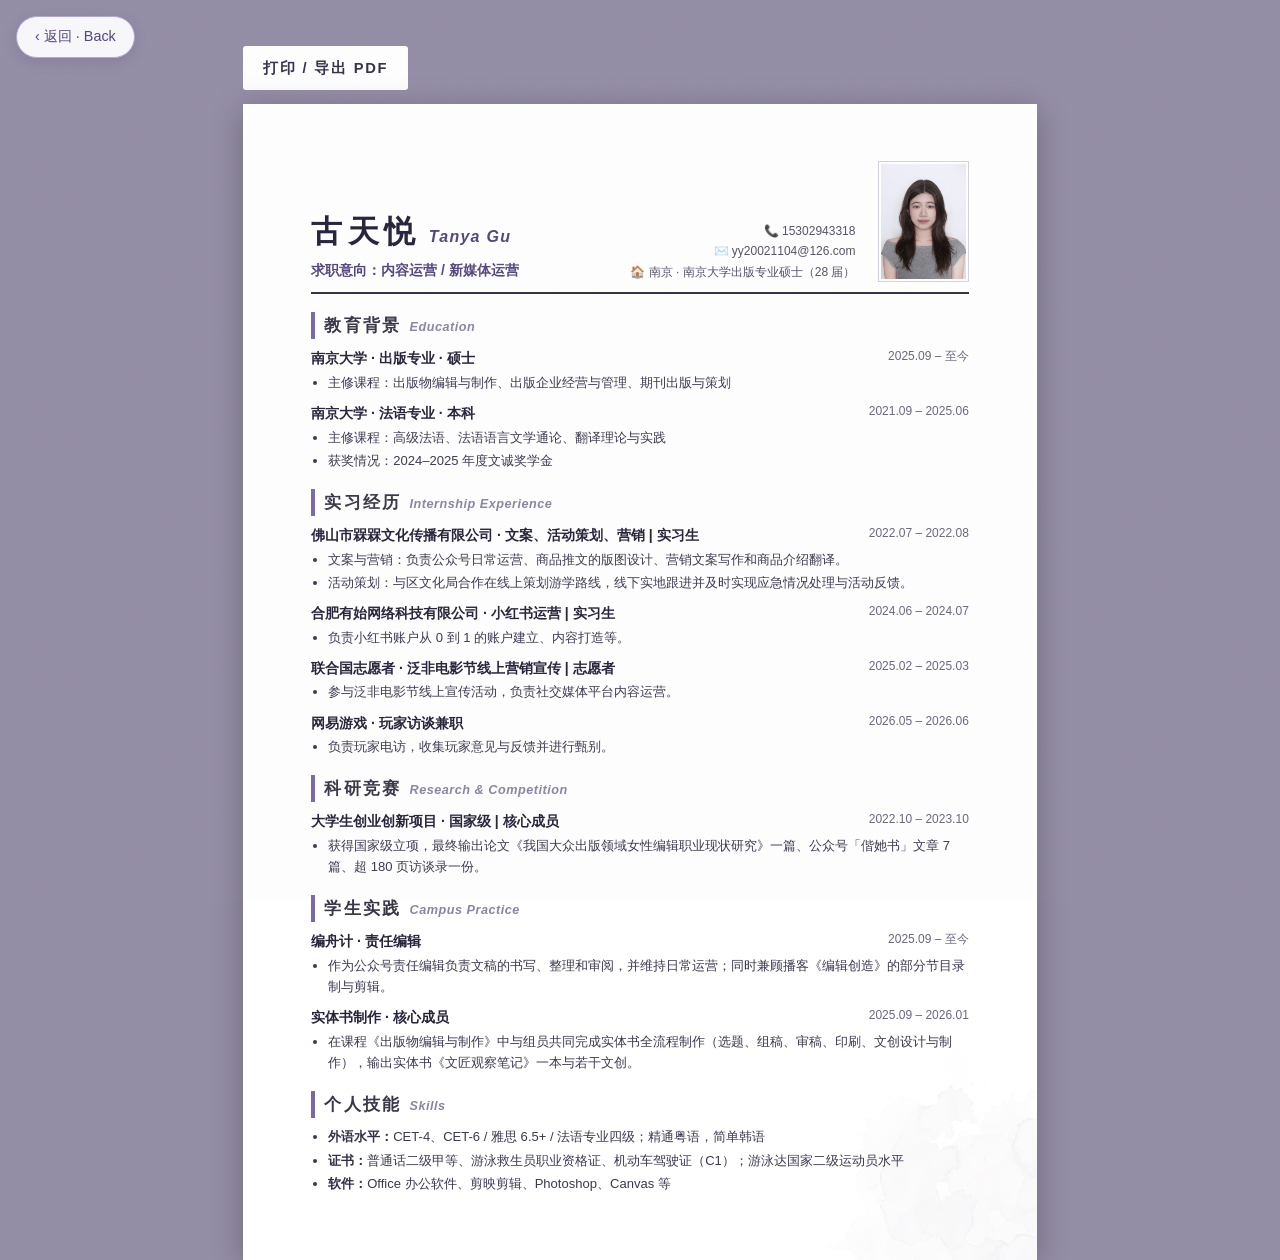
<file: resume.html>
<!DOCTYPE html>
<html lang="zh-CN">
<head>
<meta charset="UTF-8" />
<meta name="viewport" content="width=device-width, initial-scale=1.0" />
<title>古天悦 Tanya · 简历 · Résumé</title>
<link rel="stylesheet" href="styles.css" />
</head>
<body class="resume-body paper-noise">
<a class="back-float no-print" href="index.html">‹ 返回 · Back</a>

<div class="print-tip no-print">
  <a class="btn" href="#" onclick="window.print(); return false;">打印 / 导出 PDF</a>
</div>

<div class="sheet">
  <header>
    <div>
      <h1>古天悦<span class="en-name">Tanya Gu</span></h1>
      <div class="title">求职意向：内容运营 / 新媒体运营</div>
    </div>
    <div class="contact-info">
      📞 15302943318<br />
      ✉️ yy20021104@126.com<br />
      🏠 南京 · 南京大学出版专业硕士（28 届）
    </div>
    <img class="photo" src="assets/photo.jpg" alt="证件照" />
  </header>

  <h2>教育背景<span class="en">Education</span></h2>
  <div class="entry">
    <div class="row1"><span>南京大学 · 出版专业 · 硕士</span><span class="date">2025.09 – 至今</span></div>
    <ul>
      <li>主修课程：出版物编辑与制作、出版企业经营与管理、期刊出版与策划</li>
    </ul>
  </div>
  <div class="entry">
    <div class="row1"><span>南京大学 · 法语专业 · 本科</span><span class="date">2021.09 – 2025.06</span></div>
    <ul>
      <li>主修课程：高级法语、法语语言文学通论、翻译理论与实践</li>
      <li>获奖情况：2024–2025 年度文诚奖学金</li>
    </ul>
  </div>

  <h2>实习经历<span class="en">Internship Experience</span></h2>
  <div class="entry">
    <div class="row1"><span>佛山市槑槑文化传播有限公司 · 文案、活动策划、营销 | 实习生</span><span class="date">2022.07 – 2022.08</span></div>
    <ul>
      <li>文案与营销：负责公众号日常运营、商品推文的版图设计、营销文案写作和商品介绍翻译。</li>
      <li>活动策划：与区文化局合作在线上策划游学路线，线下实地跟进并及时实现应急情况处理与活动反馈。</li>
    </ul>
  </div>
  <div class="entry">
    <div class="row1"><span>合肥有始网络科技有限公司 · 小红书运营 | 实习生</span><span class="date">2024.06 – 2024.07</span></div>
    <ul>
      <li>负责小红书账户从 0 到 1 的账户建立、内容打造等。</li>
    </ul>
  </div>
  <div class="entry">
    <div class="row1"><span>联合国志愿者 · 泛非电影节线上营销宣传 | 志愿者</span><span class="date">2025.02 – 2025.03</span></div>
    <ul>
      <li>参与泛非电影节线上宣传活动，负责社交媒体平台内容运营。</li>
    </ul>
  </div>
  <div class="entry">
    <div class="row1"><span>网易游戏 · 玩家访谈兼职</span><span class="date">2026.05 – 2026.06</span></div>
    <ul>
      <li>负责玩家电访，收集玩家意见与反馈并进行甄别。</li>
    </ul>
  </div>

  <h2>科研竞赛<span class="en">Research &amp; Competition</span></h2>
  <div class="entry">
    <div class="row1"><span>大学生创业创新项目 · 国家级 | 核心成员</span><span class="date">2022.10 – 2023.10</span></div>
    <ul>
      <li>获得国家级立项，最终输出论文《我国大众出版领域女性编辑职业现状研究》一篇、公众号「偕她书」文章 7 篇、超 180 页访谈录一份。</li>
    </ul>
  </div>

  <h2>学生实践<span class="en">Campus Practice</span></h2>
  <div class="entry">
    <div class="row1"><span>编舟计 · 责任编辑</span><span class="date">2025.09 – 至今</span></div>
    <ul>
      <li>作为公众号责任编辑负责文稿的书写、整理和审阅，并维持日常运营；同时兼顾播客《编辑创造》的部分节目录制与剪辑。</li>
    </ul>
  </div>
  <div class="entry">
    <div class="row1"><span>实体书制作 · 核心成员</span><span class="date">2025.09 – 2026.01</span></div>
    <ul>
      <li>在课程《出版物编辑与制作》中与组员共同完成实体书全流程制作（选题、组稿、审稿、印刷、文创设计与制作），输出实体书《文匠观察笔记》一本与若干文创。</li>
    </ul>
  </div>

  <h2>个人技能<span class="en">Skills</span></h2>
  <div class="entry">
    <ul>
      <li><b>外语水平：</b>CET-4、CET-6 / 雅思 6.5+ / 法语专业四级；精通粤语，简单韩语</li>
      <li><b>证书：</b>普通话二级甲等、游泳救生员职业资格证、机动车驾驶证（C1）；游泳达国家二级运动员水平</li>
      <li><b>软件：</b>Office 办公软件、剪映剪辑、Photoshop、Canvas 等</li>
    </ul>
  </div>
</div>

</body>
</html>
</file>
<file: styles.css>
/* ============================================================
   古天悦 Tanya · 个人网站 —— 水彩手账翻页书
   单页翻页 · 左右下角翻页按钮 · 中英双语 · 满而不乱
   ============================================================ */

:root {
  --paper: #efeaf3;        /* 灰紫纸底 */
  --paper-warm: #faf9fc;   /* 页面纸色 */
  --ink: #35304a;
  --ink-soft: #6f6a85;
  --line: #dcd6e8;
  --accent: #7b68a8;
  --accent-deep: #544580;
  --accent-soft: #b3a5d6;
  --pink: #d8a7b8;
  --pink-deep: #9d5f7a;
  --cover: #4a3f66;
  --hand: "PingFang SC", "Microsoft YaHei", "Noto Sans SC", "Helvetica Neue", Arial, sans-serif;  /* 简洁正文字体 */
  --script: "Helvetica Neue", "Segoe UI", Arial, sans-serif;                                     /* 简洁西文 */
  --kai: var(--hand);        /* 兼容旧引用 */
  --serif-en: var(--script); /* 兼容旧引用 */
  --radius: 8px;
  font-size: 16px;
}

* { margin: 0; padding: 0; box-sizing: border-box; }
html, body { height: 100%; }
body {
  font-family: "PingFang SC", "Microsoft YaHei", "Noto Sans SC", -apple-system, sans-serif;
  background: var(--paper);
  color: var(--ink);
  line-height: 1.8;
  overflow: hidden;
  -webkit-font-smoothing: antialiased;
}
a { color: inherit; text-decoration: none; }
img { max-width: 100%; display: block; }

/* 手写体全局替换楷体：kai→hand、serif-en→script */
.page-head .no, .page-head h2, .sticker, .stamp,
.toc-list a, .toc-list .no, .track h3, .track li, .about-left .fact,
.work-thumb, .work-body h3, .era .year, .era-body h3,
.btn, .flip-btn, .back-float, .motto-note, .toc-left h2, .toc-left p, footer { font-family: var(--hand); }
.page-head .en, .toc-list .en, .toc-list .pg h3 .en, .era .period,
.era-body h3 .en, .work-body .kind .en, .page-indicator, .about-left .fact-en,
.toc-left .hello-en, .contact-wrap .en, .works-note .en { font-family: var(--script); }

/* 纸张噪点 */
.paper-noise::before {
  content: "";
  position: fixed;
  inset: 0;
  pointer-events: none;
  z-index: 5;
  opacity: .05;
  background-image: url("data:image/svg+xml,%3Csvg xmlns='http://www.w3.org/2000/svg' width='240' height='240'%3E%3Cfilter id='n'%3E%3CfeTurbulence type='fractalNoise' baseFrequency='0.9' numOctaves='2'/%3E%3C/filter%3E%3Crect width='240' height='240' filter='url(%23n)'/%3E%3C/svg%3E");
}

/* ---------- 翻页书舞台：全屏铺满，不再页中套页 ---------- */
.stage {
  position: relative;
  height: 100vh;
  padding: 0;
  display: flex;
  align-items: stretch;
  justify-content: center;
  perspective: 2400px;
}
.book {
  position: relative;
  width: 100%;
  height: 100vh;
  transform-style: preserve-3d;
  z-index: 1;
}
/* 中缝阴影仍暗示摊开的书页 */
.book::before {
  content: "";
  position: absolute;
  inset: 0;
  background:
    linear-gradient(90deg, rgba(84,69,128,.14), rgba(84,69,128,.03) 30%, rgba(84,69,128,0) 46%, rgba(84,69,128,0) 54%, rgba(84,69,128,.03) 70%, rgba(84,69,128,.14)),
    var(--paper-warm);
  z-index: 0;
}

/* 每一页 */
.leaf {
  position: absolute;
  inset: 0;
  z-index: 1;
  opacity: 0;
  visibility: hidden;
  pointer-events: none;
  overflow: hidden;
}
.leaf.active {
  opacity: 1;
  visibility: visible;
  pointer-events: auto;
  animation: leafIn .55s ease both;
}
@keyframes leafIn {
  from { opacity: 0; transform: translateX(var(--in-x, 24px)); }
  to   { opacity: 1; transform: translateX(0); }
}
.leaf.active.to-left { --in-x: 24px; }
.leaf.active.to-right { --in-x: -24px; }

/* 翻页时的"活页"动画层 */
.turning {
  position: absolute;
  inset: 0;
  z-index: 30;
  background:
    linear-gradient(90deg, rgba(255,255,255,.65), rgba(244,241,249,.98) 18%, var(--paper-warm) 55%, rgba(230,224,240,.95)),
    var(--paper-warm);
  opacity: 0;
  pointer-events: none;
  backface-visibility: hidden;
}
.turning.turn-next { animation: turnNext .8s cubic-bezier(.45,.1,.3,1) both; transform-origin: left center; }
.turning.turn-prev { animation: turnPrev .8s cubic-bezier(.45,.1,.3,1) both; transform-origin: right center; }
@keyframes turnNext {
  0%   { opacity: 0; transform: perspective(2000px) rotateY(78deg); }
  22%  { opacity: 1; }
  55%  { opacity: 1; transform: perspective(2000px) rotateY(-18deg); }
  100% { opacity: 0; transform: perspective(2000px) rotateY(-84deg); }
}
@keyframes turnPrev {
  0%   { opacity: 0; transform: perspective(2000px) rotateY(-78deg); }
  22%  { opacity: 1; }
  55%  { opacity: 1; transform: perspective(2000px) rotateY(18deg); }
  100% { opacity: 0; transform: perspective(2000px) rotateY(84deg); }
}

/* 页内通用 */
.leaf-pad {
  position: relative;
  height: 100%;
  padding: 48px 72px 88px;
  display: flex;
  flex-direction: column;
  overflow-y: auto;
  scrollbar-width: thin;
}
.leaf-pad > * { flex: 0 0 auto; }
.leaf-pad > .toc-wrap,
.leaf-pad > .about-wrap,
.leaf-pad > .journey-list,
.leaf-pad > .works-collage,
.leaf-pad > .contact-wrap { flex: 1 1 auto; min-height: 0; }
.leaf-pad::-webkit-scrollbar { width: 5px; }
.leaf-pad::-webkit-scrollbar-thumb { background: var(--line); border-radius: 4px; }
.corner-wash {
  position: absolute;
  mix-blend-mode: multiply;
  pointer-events: none;
  z-index: 0;
}
.corner-wash.tr { width: 300px; top: -100px; right: -80px; opacity: .5; }
.corner-wash.bl { width: 280px; bottom: -110px; left: -80px; opacity: .42; }
.leaf-pad > * { position: relative; z-index: 1; }

.washi {
  position: absolute;
  top: -9px;
  left: 50%;
  width: 120px;
  height: 26px;
  transform: translateX(-50%) rotate(-2deg);
  background: linear-gradient(90deg, rgba(179,165,214,.55), rgba(216,167,184,.45));
  box-shadow: 0 2px 5px rgba(84, 69, 128, .16);
  z-index: 6;
}
.washi.left { left: 26%; }
.washi.right { left: 74%; transform: translateX(-50%) rotate(2.5deg); background: linear-gradient(90deg, rgba(216,167,184,.5), rgba(179,165,214,.5)); }

/* 页标题（双语） */
.page-head { display: flex; align-items: baseline; gap: 14px; margin-bottom: 12px; flex-wrap: wrap; }
.page-head .no {
  font-family: var(--kai);
  font-size: .8rem;
  color: var(--accent);
  letter-spacing: .2em;
  border: 1px solid var(--accent-soft);
  border-radius: 2px;
  padding: 1px 8px;
  background: rgba(255,255,255,.5);
}
.page-head h2 {
  font-family: var(--kai);
  font-size: 1.55rem;
  font-weight: 700;
  letter-spacing: .1em;
}
.page-head .en {
  font-family: var(--serif-en);
  font-style: italic;
  font-size: 1.02rem;
  color: var(--accent-deep);
  letter-spacing: .06em;
}
.page-head::after { content: ""; flex: 1; border-bottom: 1.5px dashed var(--accent-soft); transform: translateY(-6px); min-width: 40px; }

/* 小贴纸 */
.sticker {
  display: inline-block;
  font-family: var(--kai);
  font-size: .82rem;
  padding: 2px 12px;
  border-radius: 2px;
  background: rgba(179, 165, 214, .3);
  border: 1px dashed var(--accent);
  color: var(--accent-deep);
  transform: rotate(-1.5deg);
  margin: 3px 4px 3px 0;
}
.sticker.pink { background: rgba(216,167,184,.26); border-color: var(--pink); color: var(--pink-deep); transform: rotate(1.6deg); }
.sticker.solid { background: var(--accent-deep); border-style: solid; color: #fff; transform: rotate(-1deg); }

/* 印章 */
.stamp {
  position: absolute;
  font-family: var(--kai);
  color: var(--accent);
  border: 2px solid var(--accent);
  border-radius: 4px;
  padding: 3px 10px;
  font-size: .82rem;
  letter-spacing: .2em;
  opacity: .5;
  transform: rotate(8deg);
  z-index: 3;
  pointer-events: none;
}

/* ---------- P0 封面：Bienvenue dans mon monde ---------- */
.leaf-cover .leaf-pad {
  background:
    url("assets/wash-splash.png") center/cover no-repeat,
    linear-gradient(150deg, #4a3f66, #5d4f85 58%, #463a63);
  background-blend-mode: soft-light, normal;
  display: flex;
  align-items: center;
  justify-content: center;
  overflow: hidden;
}
.cover-box { text-align: center; color: #f0ecf8; position: relative; max-width: 92%; }
.cover-box .emblem {
  width: 84px;
  height: 84px;
  margin: 0 auto 12px;
  border-radius: 50%;
  background: url("assets/ripple-bloom.png") center/cover no-repeat;
  mix-blend-mode: screen;
  opacity: .92;
}
.cover-box .fr {
  font-family: var(--script);
  font-size: clamp(2.6rem, 6vw, 4rem);
  font-weight: 700;
  line-height: 1.15;
  letter-spacing: .02em;
}
.cover-box .welcome-cn {
  font-family: var(--hand);
  font-size: 1.5rem;
  letter-spacing: .3em;
  margin-top: 10px;
}
.cover-box .en-name {
  font-family: var(--script);
  font-size: 1.35rem;
  letter-spacing: .12em;
  margin-top: 14px;
  opacity: .92;
}
.cover-box .en-name b { color: #e7c9d6; font-weight: 600; }
.cover-box .role {
  margin-top: 8px;
  font-size: .74rem;
  letter-spacing: .42em;
  text-indent: .42em;
  opacity: .7;
  font-family: var(--script);
}
.cover-box .click-hint {
  margin-top: 30px;
  font-size: .82rem;
  letter-spacing: .18em;
  opacity: .65;
  font-family: var(--hand);
}
.cover-links {
  margin-top: 12px;
  display: flex;
  justify-content: center;
  flex-wrap: wrap;
  gap: 2px 6px;
}
.cover-links a {
  font-family: var(--hand);
  font-size: 1.12rem;
  color: #f0ecf8;
  padding: 5px 16px;
  border-bottom: 1.5px dashed transparent;
  transition: all .18s;
  cursor: pointer;
}
.cover-links a .en {
  font-family: var(--script);
  font-size: .92rem;
  color: #e7c9d6;
  margin-left: 5px;
}
.cover-links a:hover {
  border-bottom-color: #e7c9d6;
  transform: translateY(-2px) rotate(-1deg);
  background: rgba(240, 236, 248, .08);
  border-radius: 4px;
}

/* ---------- P1 目录 ---------- */
.toc-wrap { display: grid; grid-template-columns: 1fr 1.25fr; gap: 40px; min-height: 0; align-items: center; }
.toc-left { text-align: center; position: relative; }
.toc-left .frame {
  width: 148px;
  margin: 0 auto 20px;
  padding: 8px 8px 12px;
  background: #fff;
  box-shadow: 0 6px 18px rgba(84, 69, 128, .2);
  transform: rotate(-3deg);
  position: relative;
}
.toc-left .frame::before {
  content: "";
  position: absolute;
  top: -11px; left: -20px;
  width: 80px; height: 24px;
  background: rgba(216, 167, 184, .45);
  transform: rotate(-24deg);
  box-shadow: 0 1px 3px rgba(84,69,128,.15);
}
.toc-left .frame img { width: 100%; }
.toc-left .hello-en { font-family: var(--serif-en); font-style: italic; color: var(--accent-deep); font-size: 1.05rem; }
.toc-left h2 { font-family: var(--kai); font-size: 1.7rem; letter-spacing: .16em; margin: 4px 0 8px; }
.toc-left p { font-size: .9rem; color: var(--ink-soft); max-width: 260px; margin: 0 auto; }
.toc-list { list-style: none; }
.toc-list a {
  display: flex;
  align-items: baseline;
  gap: 12px;
  padding: 13px 8px;
  font-family: var(--kai);
  font-size: 1.1rem;
  transition: all .16s;
  cursor: pointer;
}
.toc-list a:hover { color: var(--accent-deep); padding-left: 24px; background: rgba(179, 165, 214, .1); border-radius: 4px; }
.toc-list .no { font-size: .82rem; color: var(--accent); }
.toc-list .en { font-family: var(--serif-en); font-style: italic; font-size: .85rem; color: var(--ink-soft); }
.toc-list .dots { flex: 1; border-bottom: 1px dotted var(--accent-soft); transform: translateY(-5px); }
.toc-list .pg { font-size: .78rem; color: var(--ink-soft); font-family: var(--serif-en); }

/* ---------- P2 关于我 ---------- */
.about-wrap { display: grid; grid-template-columns: 0.9fr 1.35fr; gap: 24px; min-height: 0; }
.about-left { position: relative; padding-right: 26px; border-right: 1.5px dashed var(--accent-soft); display: flex; flex-direction: column; justify-content: center; }
.about-left .frame {
  width: 118px;
  margin: 0 auto 12px;
  padding: 6px 6px 9px;
  background: #fff;
  box-shadow: 0 5px 16px rgba(84, 69, 128, .2);
  transform: rotate(2.4deg);
  position: relative;
}
.about-left .frame::before {
  content: "";
  position: absolute;
  top: -10px; right: -18px;
  width: 74px; height: 22px;
  background: rgba(179, 165, 214, .45);
  transform: rotate(26deg);
}
.about-left .frame img { width: 100%; }
.about-left .fact { font-family: var(--kai); font-size: .9rem; color: var(--ink); text-align: center; }
.about-left .fact-en { font-family: var(--serif-en); font-style: italic; font-size: .78rem; color: var(--ink-soft); text-align: center; margin-top: 2px; }
.about-left .intro {
  margin-top: 10px;
  font-size: .85rem;
  line-height: 2;
  color: var(--ink-soft);
  text-align: justify;
}
.about-left .intro .sticker { font-size: .76rem; }
/* ---------- P3 精选作品 ---------- */
.leaf-works .leaf-pad { padding: 40px 64px 84px; }
.journey-list { padding-bottom: 90px; }
.leaf-works .page-head { margin-bottom: 8px; }
.works-collage {
  display: grid;
  grid-template-columns: repeat(3, 1fr);
  gap: 9px 15px;
  align-items: start;
  padding-bottom: 90px;
}
.work-item {
  position: relative;
  transition: transform .18s;
  cursor: pointer;
}
.work-item:hover { transform: translateY(-3px); }
.work-thumb {
  height: clamp(110px, 19vh, 190px);
  display: flex;
  align-items: center;
  justify-content: center;
  font-family: var(--kai);
  font-size: .8rem;
  color: #fff;
  letter-spacing: .12em;
  border-radius: 2px;
  overflow: hidden;
}
.work-thumb img { width: 100%; height: 100%; object-fit: cover; }
.work-thumb.t6 img { object-position: top; }
.work-thumb.t1 { background: linear-gradient(135deg, #6d5a9e, #a48fc9); }
.work-thumb.t2 { background: linear-gradient(135deg, #4a4463, #8d84ad); }
.work-thumb.t3 { background: linear-gradient(135deg, #7b68a8, #c0b2de); }
.work-thumb.t4 { background: linear-gradient(135deg, #564d78, #9a8bb8); }
.work-thumb.t5 { background: linear-gradient(135deg, #8577a5, #cfc6e2); }
.work-thumb.t6 { background: linear-gradient(135deg, #3f3a55, #7a7095); }
.work-thumb.t7 { background: linear-gradient(135deg, #46557e, #8b9ac4); }
.work-body { padding: 4px 4px 0; }
.work-body .kind { font-size: .64rem; font-weight: 700; color: var(--accent-deep); letter-spacing: .12em; }
.work-body .kind .en { font-family: var(--serif-en); font-style: italic; font-weight: 400; color: var(--ink-soft); margin-left: 6px; }
.work-body h3 { font-family: var(--kai); font-size: .92rem; margin: 1px 0; }
.work-body p { font-size: .76rem; color: var(--ink-soft); line-height: 1.8; display: -webkit-box; -webkit-line-clamp: 2; -webkit-box-orient: vertical; overflow: hidden; }
.works-note {
  text-align: center;
  font-size: .8rem;
  color: var(--accent-deep);
  margin-top: 16px;
}
.works-note .en { font-family: var(--script); font-style: italic; font-size: .74rem; color: var(--ink-soft); margin-left: 10px; }

/* ---------- P4 经历（大字年份 × 单列时间轴，从早到晚） ---------- */
.journey-list { position: relative; padding: 2px 0 6px; }
.journey-list::before {
  content: "";
  position: absolute;
  left: 110px;
  top: 16px;
  bottom: 16px;
  border-left: 1.5px dashed var(--accent-soft);
}
.era { display: flex; gap: 18px; padding: 14px 0; position: relative; }
.era .year-col { flex: 0 0 92px; text-align: right; }
.era .year {
  font-family: var(--serif-en);
  font-size: 2.15rem;
  font-weight: 700;
  line-height: 1;
  color: var(--accent-soft);
  display: inline-block;
  transform: rotate(-1.5deg);
}
.era .period {
  font-family: var(--serif-en);
  font-style: italic;
  font-size: .7rem;
  color: var(--ink-soft);
  display: block;
  margin-top: 2px;
}
.era::before {
  content: "";
  position: absolute;
  left: 104.5px;
  top: 22px;
  width: 10px;
  height: 10px;
  border-radius: 50%;
  background: var(--paper-warm);
  border: 3px solid var(--accent);
  z-index: 1;
}
.era-body { flex: 1; padding-left: 8px; line-height: 2; }
.era-body h3 { font-family: var(--kai); font-size: 1rem; letter-spacing: .04em; display: inline; }
.era-body h3 .en { font-family: var(--serif-en); font-style: italic; font-size: .74rem; color: var(--accent-deep); margin-left: 8px; }
.era-body .org { font-size: .76rem; color: var(--ink-soft); margin-left: 10px; }
.era-body p { font-size: .76rem; color: var(--ink-soft); margin-top: 5px; line-height: 2; }

/* ---------- P5 游戏经历 ---------- */
.leaf-gaming .leaf-pad { padding: 48px 72px 88px; }
.gaming-intro { font-size: .9rem; color: var(--ink-soft); margin-bottom: 14px; }
.gaming-grid { display: grid; grid-template-columns: 1.15fr 1fr; gap: 22px; align-items: start; }
.game-list { display: flex; flex-direction: column; }
.game-row {
  display: flex;
  align-items: baseline;
  gap: 10px;
  padding: 7px 4px;
}
.game-row .g-name { font-weight: 600; font-size: .92rem; white-space: nowrap; }
.game-row .g-en { font-family: var(--script); font-style: italic; font-size: .76rem; color: var(--accent); white-space: nowrap; }
.game-row .g-dot { flex: 1; border-bottom: 1px dotted var(--accent-soft); transform: translateY(-4px); min-width: 12px; }
.game-row .g-note { font-size: .78rem; color: var(--ink-soft); text-align: right; }
.gaming-side { display: flex; flex-direction: column; gap: 11px; }
.gaming-side .track p { font-size: .84rem; }
.gaming-tie {
  font-size: .8rem;
  color: var(--accent-deep);
  padding: 2px 4px;
}
.gaming-tie .en { font-family: var(--script); font-style: italic; font-size: .74rem; color: var(--ink-soft); margin-left: 8px; }

/* ---------- P5 游泳板块 ---------- */
.swim-sec { margin-top: 30px; padding-top: 6px; }
.swim-head h3 {
  font-family: var(--hand);
  font-size: 1.04rem;
  font-weight: 600;
  color: var(--ink);
  letter-spacing: .05em;
}
.swim-head h3 .en {
  font-family: var(--serif-en);
  font-style: italic;
  font-size: .78rem;
  font-weight: 400;
  color: var(--accent);
  margin-left: 10px;
}
.swim-head p { font-size: .8rem; color: var(--ink-soft); margin-top: 6px; line-height: 1.9; }
.swim-cover {
  width: 100%;
  height: clamp(150px, 24vh, 230px);
  object-fit: cover;
  border-radius: 2px;
  margin: 14px 0 20px;
  display: block;
}
.swim-block { margin-bottom: 22px; }
.swim-name {
  font-size: .88rem;
  font-weight: 600;
  color: var(--ink);
  letter-spacing: .03em;
  margin-bottom: 10px;
}
.swim-name .en {
  font-family: var(--serif-en);
  font-style: italic;
  font-weight: 400;
  font-size: .72rem;
  color: var(--ink-soft);
  margin-left: 10px;
}
.swim-photos {
  display: grid;
  grid-template-columns: 1fr 1fr;
  gap: 12px;
}
.swim-photos img {
  width: 100%;
  height: clamp(130px, 20vh, 190px);
  object-fit: cover;
  border-radius: 2px;
  display: block;
}
.swim-sec + * { margin-top: 20px; }

/* ---------- P6 写在最后 ---------- */
.contact-wrap {
  min-height: 0;
  display: flex;
  flex-direction: column;
  align-items: center;
  justify-content: center;
  text-align: center;
  position: relative;
}
.contact-wrap .ripple-bg {
  position: absolute;
  width: 420px;
  mix-blend-mode: multiply;
  opacity: .4;
  left: 50%;
  top: 50%;
  transform: translate(-50%, -50%);
  z-index: 0;
}
.contact-wrap h2 {
  font-family: var(--kai);
  font-size: 2rem;
  letter-spacing: .2em;
  margin-top: 14px;
}
.contact-wrap .en {
  font-family: var(--serif-en);
  font-style: italic;
  color: var(--accent-deep);
  font-size: 1.1rem;
  margin-top: 4px;
}
.contact-wrap .lines { margin: 18px 0 24px; font-size: .95rem; color: var(--ink-soft); }
.contact-wrap .lines b { color: var(--ink); font-weight: 600; }
.contact-actions { display: flex; gap: 16px; flex-wrap: wrap; justify-content: center; }
.btn {
  display: inline-block;
  padding: 11px 28px;
  border-radius: 3px;
  font-family: var(--kai);
  font-weight: 700;
  font-size: .92rem;
  letter-spacing: .12em;
  transition: transform .15s, box-shadow .15s;
}
.btn:hover { transform: translateY(-2px); }
.btn-primary { background: var(--accent-deep); color: #f0ecf8; box-shadow: 0 8px 20px rgba(84, 69, 128, .3); }
.btn-ghost { border: 1.5px solid var(--ink); }
.btn-ghost:hover { background: var(--ink); color: var(--paper-warm); }

/* ---------- 翻页控制（左右下角） ---------- */
.flip-btn {
  position: fixed;
  bottom: 20px;
  z-index: 45;
  display: flex;
  align-items: center;
  gap: 8px;
  font-family: var(--hand);
  font-size: .88rem;
  color: var(--ink-soft);
  background: transparent;
  border: none;
  padding: 6px 10px;
  cursor: pointer;
  transition: color .15s, transform .15s;
  user-select: none;
}
.flip-btn:hover:not(:disabled) { color: var(--accent-deep); transform: translateY(-1px); }
.flip-btn:disabled { opacity: .22; cursor: default; }
.flip-btn .arrow { font-size: 1.25rem; line-height: 1; }
.flip-prev { left: 26px; }
.flip-next { right: 26px; }

.flip-next { right: 26px; }

.page-indicator {
  position: fixed;
  bottom: 30px;
  left: 50%;
  transform: translateX(-50%);
  z-index: 45;
  font-family: var(--serif-en);
  font-style: italic;
  font-size: .85rem;
  color: var(--ink-soft);
  background: rgba(255, 255, 255, .7);
  border: 1px dashed var(--accent-soft);
  border-radius: 999px;
  padding: 4px 16px;
  letter-spacing: .12em;
  pointer-events: none;
}

/* ---------- 简历页（A4 可打印） ---------- */
.resume-body { overflow: auto; height: 100vh; background: #948da6; padding: 46px 16px 50px; }
.back-float {
  position: fixed;
  top: 16px;
  left: 16px;
  z-index: 50;
  font-family: var(--kai);
  font-size: .9rem;
  color: var(--accent-deep);
  background: rgba(255, 255, 255, .92);
  border: 1.5px solid var(--accent-soft);
  border-radius: 999px;
  padding: 7px 18px;
  box-shadow: 0 4px 14px rgba(84, 69, 128, .2);
  transition: all .18s;
}
.back-float:hover { background: var(--accent-deep); color: #fff; }
.resume-page { padding: 40px 16px 50px; }
.sheet {
  width: 210mm;
  min-height: 297mm;
  margin: 0 auto;
  background: #fff;
  padding: 15mm 18mm;
  box-shadow: 0 6px 30px rgba(0, 0, 0, .25);
  font-size: 10.5pt;
  line-height: 1.62;
  color: #26223a;
  position: relative;
  overflow: hidden;
}
.sheet::after {
  content: "";
  position: absolute;
  right: -120px;
  bottom: -130px;
  width: 340px;
  height: 340px;
  background: url("assets/wash-splash.png") center/cover no-repeat;
  mix-blend-mode: multiply;
  opacity: .1;
  pointer-events: none;
}
.sheet header { display: flex; align-items: flex-end; border-bottom: 2.5px solid var(--ink); padding-bottom: 10px; }
.sheet h1 { font-family: var(--kai); font-size: 23pt; font-weight: 700; letter-spacing: .18em; }
.sheet h1 .en-name { font-family: var(--serif-en); font-style: italic; font-size: 12pt; color: var(--accent-deep); letter-spacing: .08em; margin-left: 8px; }
.sheet .title { color: var(--accent-deep); font-weight: 600; margin-top: 3px; font-size: 10.5pt; }
.sheet .contact-info { text-align: right; font-size: 9pt; color: #55506b; line-height: 1.7; flex: 1; }
.sheet header .photo {
  width: 24mm;
  height: 32mm;
  object-fit: cover;
  border: 1px solid #d5cfe4;
  margin-left: 6mm;
  padding: 2px;
  background: #fff;
}
.sheet h2 {
  font-family: var(--kai);
  font-size: 12.5pt;
  margin: 18px 0 8px;
  padding-left: 9px;
  border-left: 4px solid var(--accent);
  color: #3a3547;
  letter-spacing: .14em;
}
.sheet h2 .en { font-family: var(--serif-en); font-style: italic; font-size: 9.5pt; color: #8d84a5; margin-left: 8px; letter-spacing: .04em; }
.sheet .entry { margin-bottom: 9px; }
.sheet .entry .row1 { display: flex; justify-content: space-between; font-weight: 700; font-size: 10.5pt; }
.sheet .entry .row1 .date { font-weight: 400; color: #6b6580; font-size: 9pt; }
.sheet ul { padding-left: 1.3em; color: #3c3850; font-size: 9.8pt; }
.sheet li { margin: 2px 0; }
.sheet b { color: #35304a; }
.print-tip {
  width: 210mm;
  margin: 0 auto 14px;
  display: flex;
  justify-content: space-between;
  align-items: center;
  color: #fff;
  font-size: .9rem;
}
.print-tip .btn { background: #fff; color: var(--ink); padding: 9px 20px; box-shadow: none; }

/* ---------- 响应式（窄屏退化为纵向滚动） ---------- */
@media (max-width: 900px) {
  body { overflow: auto; }
  .stage { height: auto; padding: 70px 10px 30px; perspective: none; }
  .book { width: 100%; height: auto; }
  .book::before { display: none; }
  .leaf {
    position: static;
    display: none;
    opacity: 1;
    visibility: visible;
    pointer-events: auto;
    border-radius: 6px;
    background: var(--paper-warm);
    box-shadow: 0 8px 24px rgba(84, 69, 128, .12);
    margin-bottom: 16px;
    overflow: visible;
  }
  .leaf.active { display: block; animation: none; }
  .leaf-pad { padding: 26px 20px 30px; overflow: visible; }
  .toc-wrap, .about-wrap { grid-template-columns: 1fr; height: auto; }
  .about-left { border-right: none; border-bottom: 1.5px dashed var(--accent-soft); padding: 0 0 16px; margin-bottom: 6px; }
  .works-collage { grid-template-columns: repeat(2, 1fr); }
  .work-thumb { height: clamp(90px, 18vw, 150px); }
  .work-card { grid-column: auto; }
  .journey-list::before { display: none; }
  .era .year-col { flex: 0 0 72px; }
  .era::before { display: none; }
  .era .year { font-size: 1.7rem; }
  .era-body h3 { display: block; }
  .era-body .org { display: block; margin: 2px 0 0; }
  .flip-btn, .page-indicator { display: none; }
  body { padding-bottom: 74px; }
  .icon-nav { bottom: 8px; max-width: 96vw; overflow-x: auto; }
  .icon-nav a { min-width: 44px; }
  .turning { display: none; }
}
@media (max-width: 560px) {
  .works-collage { grid-template-columns: 1fr; }
}
@media print {
  .print-tip, .back-float, .sheet::after { display: none !important; }
  .resume-body { overflow: visible; height: auto; background: #fff; padding: 0; }
  .sheet { box-shadow: none; width: auto; margin: 0; min-height: auto; }
  @page { size: A4; margin: 0; }
}

/* ---------- 图标导航（画在画面里） ---------- */
.icon-nav {
  position: fixed;
  bottom: 16px;
  left: 50%;
  transform: translateX(-50%);
  z-index: 46;
  display: flex;
  gap: 2px;
  background: rgba(250, 249, 252, .88);
  backdrop-filter: blur(6px);
  border: 1px solid rgba(220, 214, 232, .7);
  border-radius: 14px;
  padding: 6px 8px;
  transition: opacity .3s;
}
body.at-cover .icon-nav { opacity: 0; pointer-events: none; }
.icon-nav a {
  display: flex;
  flex-direction: column;
  align-items: center;
  gap: 2px;
  min-width: 52px;
  font-size: .62rem;
  letter-spacing: .04em;
  color: var(--ink-soft);
  padding: 5px 6px;
  border-radius: 9px;
  transition: all .15s;
}
.icon-nav a svg { width: 20px; height: 20px; stroke: currentColor; fill: none; stroke-width: 1.6; stroke-linecap: round; stroke-linejoin: round; }
.icon-nav a:hover, .icon-nav a.active { color: var(--accent-deep); background: rgba(179, 165, 214, .16); }
.icon-nav a.external svg { transform: translateY(-1px); }
/* ============ 作品详情浮层 ============ */
.work-detail {
  position: fixed;
  inset: 0;
  z-index: 80;
  background: rgba(250, 249, 252, .72);
  backdrop-filter: blur(16px) saturate(1.05);
  -webkit-backdrop-filter: blur(16px) saturate(1.05);
  opacity: 0;
  visibility: hidden;
  transition: opacity .3s ease, visibility .3s ease;
  overflow-y: auto;
  scrollbar-width: thin;
}
.work-detail.open { opacity: 1; visibility: visible; }
.wd-back {
  position: fixed;
  top: 22px;
  left: 30px;
  z-index: 81;
  background: none;
  border: none;
  font-family: var(--hand);
  font-size: .92rem;
  color: var(--ink);
  letter-spacing: .1em;
  cursor: pointer;
  padding: 4px 6px;
}
.wd-back:hover { color: var(--accent-deep); }
.wd-inner {
  max-width: 660px;
  margin: 0 auto;
  padding: 64px 44px 140px;
}
.wd-kind {
  font-size: .68rem;
  font-weight: 700;
  color: var(--accent-deep);
  letter-spacing: .14em;
}
.wd-inner h2 {
  font-family: var(--hand);
  font-size: 1.5rem;
  font-weight: 600;
  color: var(--ink);
  letter-spacing: .05em;
  margin-top: 10px;
  line-height: 1.6;
}
.wd-en {
  font-family: var(--serif-en);
  font-style: italic;
  font-size: .82rem;
  color: var(--ink-soft);
  margin-top: 2px;
}
.wd-inner img {
  width: 100%;
  height: auto;
  border-radius: 2px;
  margin: 22px 0 6px;
  display: block;
}
.wd-body { margin-top: 18px; }
.wd-body p {
  font-size: .82rem;
  color: var(--ink-soft);
  line-height: 2;
  margin: 0 0 10px;
}

/* 破浪手账 · 在线试玩链接 */
.playLink{
  display:inline-block;margin-top:14px;padding:9px 22px;
  border:1px solid currentColor;border-radius:999px;
  font-size:13px;letter-spacing:.12em;text-decoration:none;
  transition:opacity .25s;
}
.playLink:hover{opacity:.65;}
</file>
